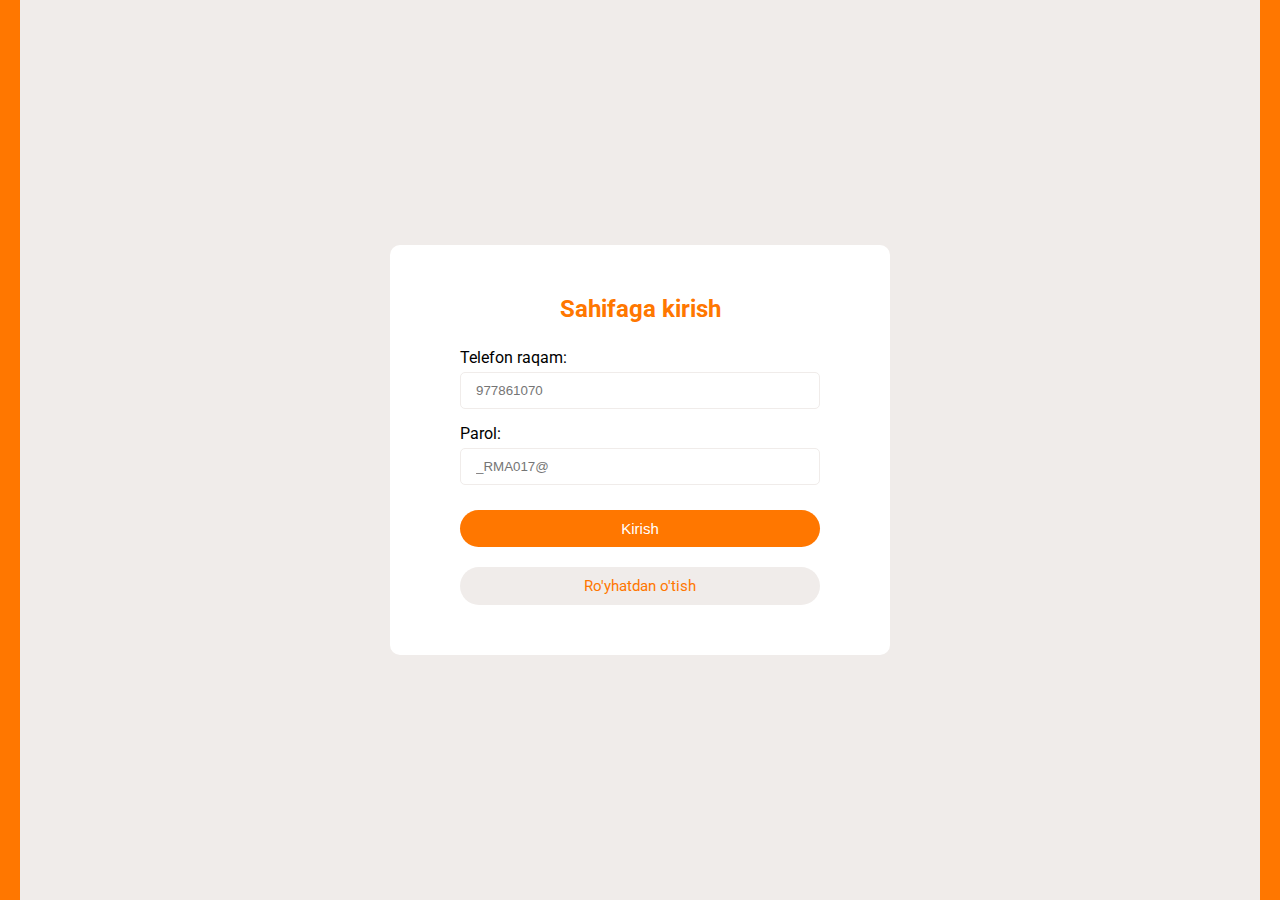
<file: index.html>
<!DOCTYPE html>
<html lang="en">

<head>
    <meta charset="UTF-8">
    <meta name="viewport" content="width=device-width, initial-scale=1.0">
    <link rel="stylesheet" href="./style.css">
    <title>Odnaklassniki.com</title>
</head>

<body>

    <div class="container">

        <div class="login">

            <form class="login__form">
                <h2 class="login__title">Sahifaga kirish</h2>
                <div class="login__box">
                    <label for="login__input">Telefon raqam:</label>
                    <input class="login__input" type="number" placeholder="977861070">
                </div>
                <div class="password__box">
                    <label for="password__input">Parol:</label>
                    <input class="password__input" type="password" placeholder="_RMA017@">
                </div>
                <div class="button__box">
                    <button class="login__button" type="submit">Kirish</button>
                    <a class="login__link" href="./regiser.html">Ro'yhatdan o'tish</a>
                </div>
            </form>

        </div>

    </div>

    <script src="./main.js"></script>
</body>

</html>
</file>
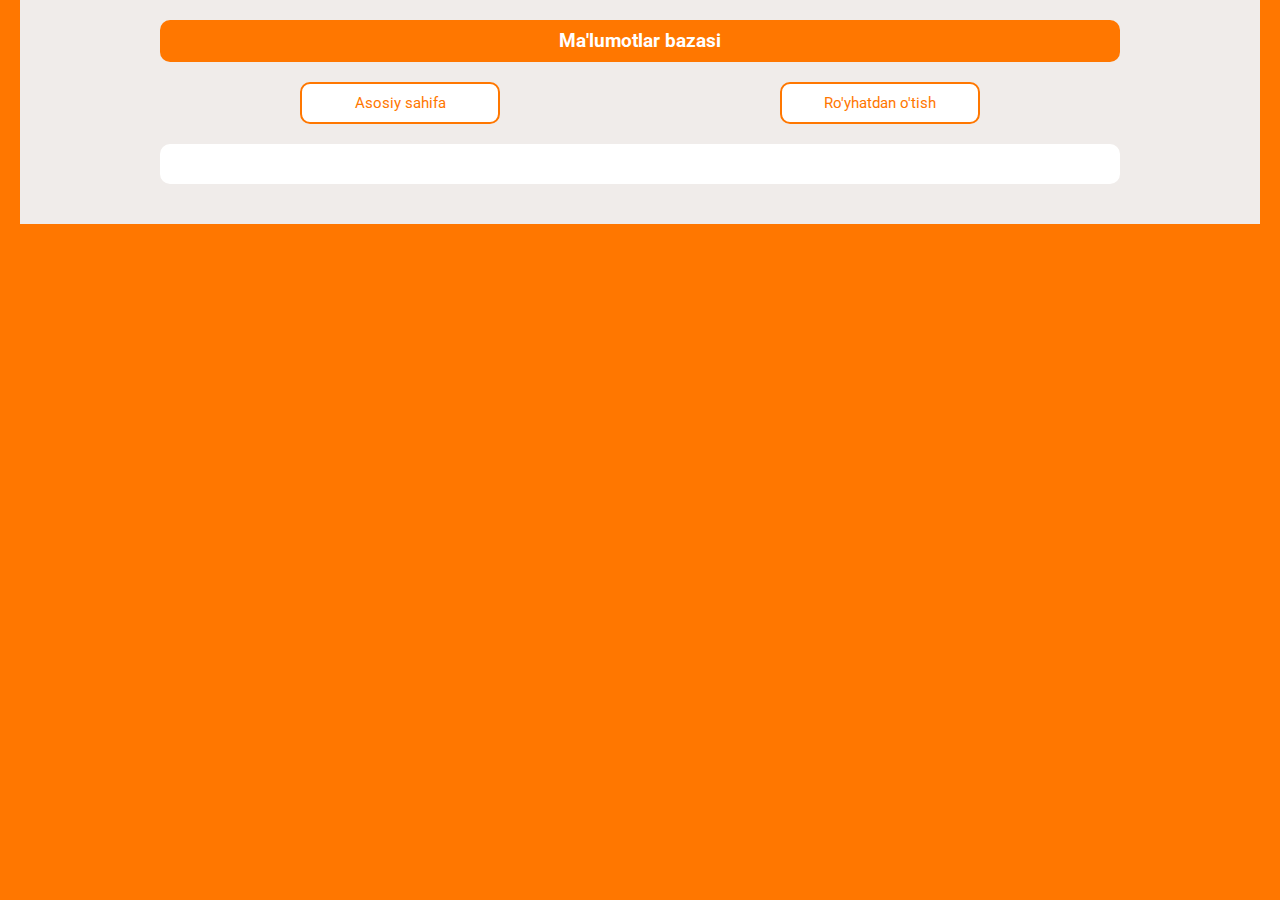
<file: data.html>
<!DOCTYPE html>
<html lang="en">

<head>
    <meta charset="UTF-8">
    <meta name="viewport" content="width=device-width, initial-scale=1.0">
    <link rel="stylesheet" href="./style.css">
    <title>database</title>
</head>

<body>
    <div class="container data__container">

        <div class="modal">
            <div class="modal__box">
                <form class="modal__form">
                    <div class="modal__login">
                        <h2 class="modal__title">Ma'lumotni o'zgartirish</h2>
                        <label for="modal__input__login">Yangi telefon raqam kiriting</label>
                        <input class="modal__input__login" type="number">
                    </div>
                    <div class="modal__password">
                        <label for="modal__input__password">Yangi parol kiriting</label>
                        <input class="modal__input__password" type="password">
                    </div>
                    <div class="modal__button">
                        <button class="modal__button__new" type="submit">Oldinga</button>
                        <a class="modal__button__link" href="./data.html">Orqaga</a>
                    </div>
                </form>
            </div>
        </div>

        <div class="data__base">

            <h3 class="data__title">Ma'lumotlar bazasi</h3>

            <div class="data__link__box">
                <a class="data__link__index" href="./index.html">Asosiy sahifa</a>
                <a class="data__link__register" href="./regiser.html">Ro'yhatdan o'tish</a>
            </div>

            <div class="data__box">
                <div class="data__innerHTML"></div>
            </div>

        </div>

    </div>

    <script src="./main.js"></script>
</body>

</html>


</div>
</file>
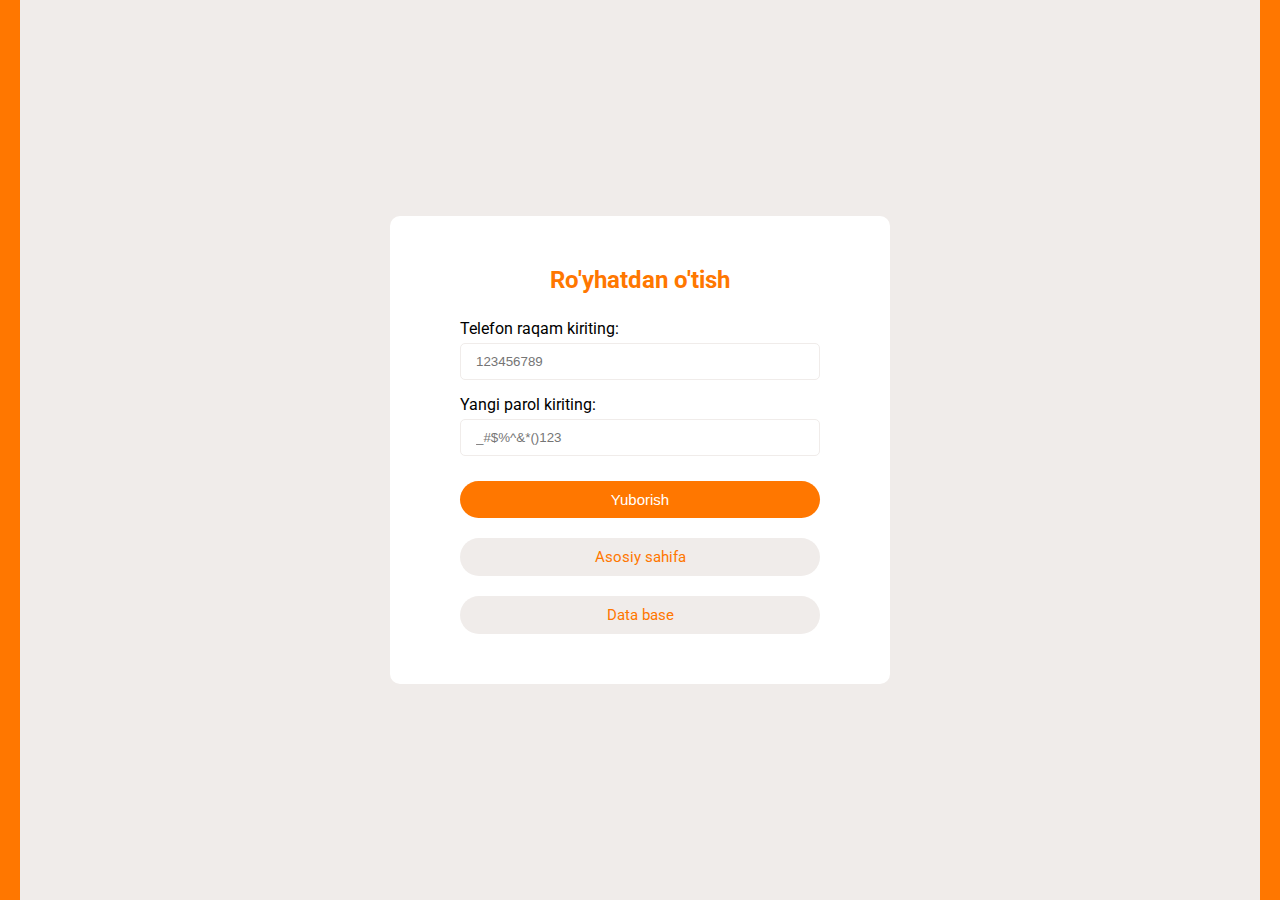
<file: regiser.html>
<!DOCTYPE html>
<html lang="en">

<head>
    <meta charset="UTF-8">
    <meta name="viewport" content="width=device-width, initial-scale=1.0">
    <link rel="stylesheet" href="./style.css">
    <title>Odnaklassniki.com</title>
</head>

<body>

    <div class="container">

        <div class="register">
            <form class="register__form">
                <h2 class="register__title">Ro'yhatdan o'tish</h2>
                <div class="register__login">
                    <label for="register__input">Telefon raqam kiriting:</label>
                    <input class="register__input" name="login" type="number" placeholder="123456789">
                </div>
                <div class="register__password">
                    <label for="register__password__input">Yangi parol kiriting:</label>
                    <input class="register__password__input" name="password" type="password" placeholder="_#$%^&*()123">
                </div>
                <div class="register__button">
                    <button class="register__button__submit" type="submit">Yuborish</button>
                    <a class="register__link" href="./index.html">Asosiy sahifa</a>
                    <a class="register__link" href="./data.html">Data base</a>
                </div>
            </form>
        </div>

    </div>

    <script src="./main.js"></script>
</body>

</html>
</file>
<file: style.css>
@import url('https://fonts.googleapis.com/css2?family=Roboto:ital,wght@0,100..900;1,100..900&display=swap');

body {
    font-family: "Roboto", sans-serif;
    background-color: #FF7700;
}

* {
    padding: 0;
    margin: 0;
    box-sizing: border-box;
}

a {
    text-decoration: none;
}

ol,
ul {
    list-style: none;
}

:root {
    --color_limon: #F0ECEA;
    --oq: white;
    --orange: #FF7700;
    --qora: black;
    --qizil: red;
    --yashil: green;
}

.container {
    background-color: var(--color_limon);
    padding-left: 20px;
    padding-right: 20px;
    max-width: 1240px;
    width: 100%;
    margin-left: auto;
    margin-right: auto;
    height: 100vh;
    display: flex;
    justify-content: center;
    align-items: center;
}

.b {
    border: 1px solid red;
}


/* //////////index////////// */

.login__form {
    padding: 50px 70px;
    background-color: var(--oq);
    border-radius: 10px;
    width: 500px;
}

.login__title {
    text-align: center;
    margin-bottom: 25px;
    color: var(--orange);
}

.login__box {
    display: flex;
    flex-direction: column;
    margin-bottom: 15px;
}

.password__box {
    display: flex;
    flex-direction: column;
    margin-bottom: 25px;
}

.button__box {
    display: flex;
    flex-direction: column;
    row-gap: 20px;
}

.login__input {
    margin-top: 5px;
    padding: 10px 15px;
    border-radius: 5px;
    border: 1px solid var(--color_limon);
    outline: none;
}

.login__input:hover {
    background-color: var(--color_limon);
    border: 1px solid var(--orange);
}

.password__input {
    margin-top: 5px;
    padding: 10px 15px;
    border-radius: 5px;
    border: 1px solid var(--qora);
    outline: none;
    border: 1px solid var(--color_limon);
}

.password__input:hover {
    background-color: var(--color_limon);
    border: 1px solid var(--orange);
}

.login__button {
    padding: 10px 15px;
    border-radius: 20px;
    background-color: var(--orange);
    color: var(--oq);
    border: none;
    font-size: 15px;
    cursor: pointer;
}

.login__link {
    padding: 10px 15px;
    border-radius: 20px;
    background-color: var(--color_limon);
    text-align: center;
    color: var(--orange);
    font-size: 15px;
}


/* //////////register////////// */
.register__form {
    padding: 50px 70px;
    background-color: var(--oq);
    border-radius: 10px;
    width: 500px;
}

.register__title {
    text-align: center;
    margin-bottom: 25px;
    color: var(--orange);
}

.register__login {
    display: flex;
    flex-direction: column;
    margin-bottom: 15px;
}

.register__password {
    display: flex;
    flex-direction: column;
    margin-bottom: 25px;
}

.register__button {
    display: flex;
    flex-direction: column;
    row-gap: 20px;
}

.register__input {
    margin-top: 5px;
    padding: 10px 15px;
    border-radius: 5px;
    border: 1px solid var(--color_limon);
    outline: none;
}

.register__input:hover {
    background-color: var(--color_limon);
    border: 1px solid var(--orange);
}

.register__password__input {
    margin-top: 5px;
    padding: 10px 15px;
    border-radius: 5px;
    border: 1px solid var(--qora);
    outline: none;
    border: 1px solid var(--color_limon);
}

.register__password__input:hover {
    background-color: var(--color_limon);
    border: 1px solid var(--orange);
}

.register__button__submit {
    padding: 10px 15px;
    border-radius: 20px;
    background-color: var(--orange);
    color: var(--oq);
    border: none;
    font-size: 15px;
    cursor: pointer;
}

.register__link {
    padding: 10px 15px;
    border-radius: 20px;
    background-color: var(--color_limon);
    text-align: center;
    color: var(--orange);
    font-size: 15px;
}


/* //////////data////////// */
.modal {
    position: fixed;
    background-color: rgba(0, 0, 0, 0.300);
    inset: 0;
    justify-content: center;
    align-items: center;
    display: none;
}

.modal__form {
    padding: 50px 70px;
    background-color: var(--oq);
    border-radius: 10px;
    width: 500px;
}

.modal__title {
    text-align: center;
    margin-bottom: 25px;
    color: var(--orange);
}

.modal__login {
    display: flex;
    flex-direction: column;
    margin-bottom: 15px;
}

.modal__password {
    display: flex;
    flex-direction: column;
    margin-bottom: 25px;
}

.modal__button {
    display: flex;
    flex-direction: column;
    row-gap: 20px;
}

.modal__input__login {
    margin-top: 5px;
    padding: 10px 15px;
    border-radius: 5px;
    border: 1px solid var(--color_limon);
    outline: none;
}

.modal__input__login:hover {
    background-color: var(--color_limon);
    border: 1px solid var(--orange);
}

.modal__input__password {
    margin-top: 5px;
    padding: 10px 15px;
    border-radius: 5px;
    border: 1px solid var(--qora);
    outline: none;
    border: 1px solid var(--color_limon);
}

.modal__input__password:hover {
    background-color: var(--color_limon);
    border: 1px solid var(--orange);
}

.modal__button__OK {
    padding: 10px 15px;
    border-radius: 20px;
    background-color: var(--orange);
    color: var(--oq);
    border: none;
    font-size: 15px;
    cursor: pointer;
}

.modal__button__new {
    padding: 10px 15px;
    border-radius: 20px;
    background-color: var(--orange);
    color: var(--oq);
    border: none;
    font-size: 15px;
    cursor: pointer;
}

.modal__button__link {
    padding: 10px 15px;
    border-radius: 20px;
    background-color: var(--color_limon);
    text-align: center;
    color: var(--orange);
    font-size: 15px;
}

.modal__active {
    display: flex;
}


/* //////////innerHTML__box////////// */
.data__container {
    height: max-content;
}

.data__base {
    width: 80%;
    border-radius: 10px;
    margin-top: 20px;
    margin-bottom: 20px;
}

.data__title {
    text-align: center;
    padding: 10px;
    color: var(--oq);
    background-color: var(--orange);
    border-radius: 10px;
}

.data__box {
    margin-top: 20px;
    margin-bottom: 20px;
    background-color: var(--oq);
    border-radius: 10px;
    padding: 20px;
    background-color: var(--oq);
}

.data__link__box {
    margin-top: 20px;
    display: flex;
    justify-content: center;
    justify-content: space-around;
}

.data__link__index {
    background-color: var(--color_limon);
    color: var(--orange);
    border: 2px solid var(--orange);
    padding: 10px 0px;
    width: 200px;
    text-align: center;
    border-radius: 10px;
    background-color: var(--oq);
    font-size: 15px;
}

.data__link__register {
    background-color: var(--color_limon);
    color: var(--orange);
    border: 2px solid var(--orange);
    padding: 10px 0px;
    width: 200px;
    text-align: center;
    border-radius: 10px;
    background-color: var(--oq);
    font-size: 15px;
}

.data__block {
    display: flex;
    justify-content: space-between;
    padding: 10px 20px;
    align-items: center;
}

.data__block:hover {
    background-color: var(--color_limon);
    border-radius: 5px;
}

.data__block__button {
    display: flex;
    justify-content: space-between;
    gap: 20px;
}

.data__block__del {
    padding: 5px 0px;
    border-radius: 5px;
    background-color: var(--qizil);
    text-align: center;
    color: var(--oq);
    font-size: 15px;
    border: none;
    cursor: pointer;
    width: 70px;
}

.data__block__edit {
    padding: 5px 0px;
    border-radius: 5px;
    background-color: var(--yashil);
    text-align: center;
    color: var(--oq);
    font-size: 15px;
    border: none;
    cursor: pointer;
    width: 70px;
}
</file>
